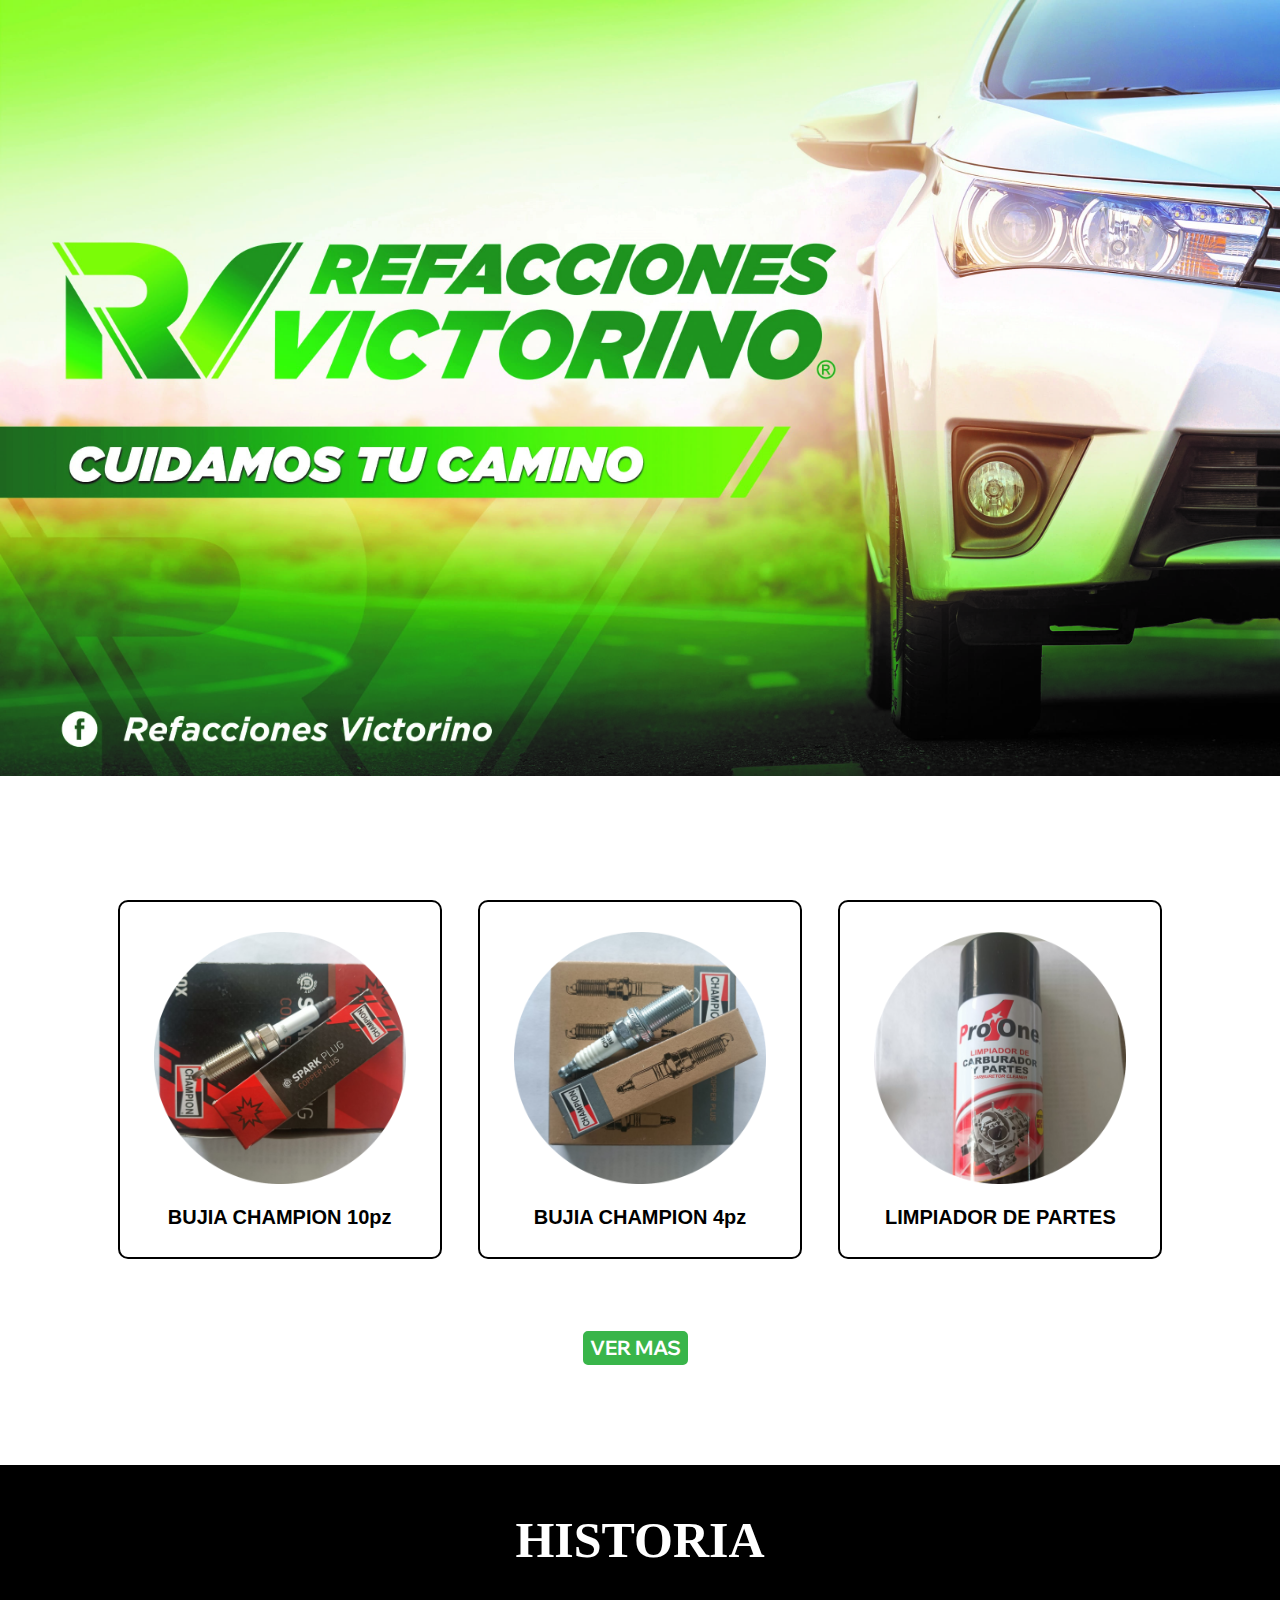
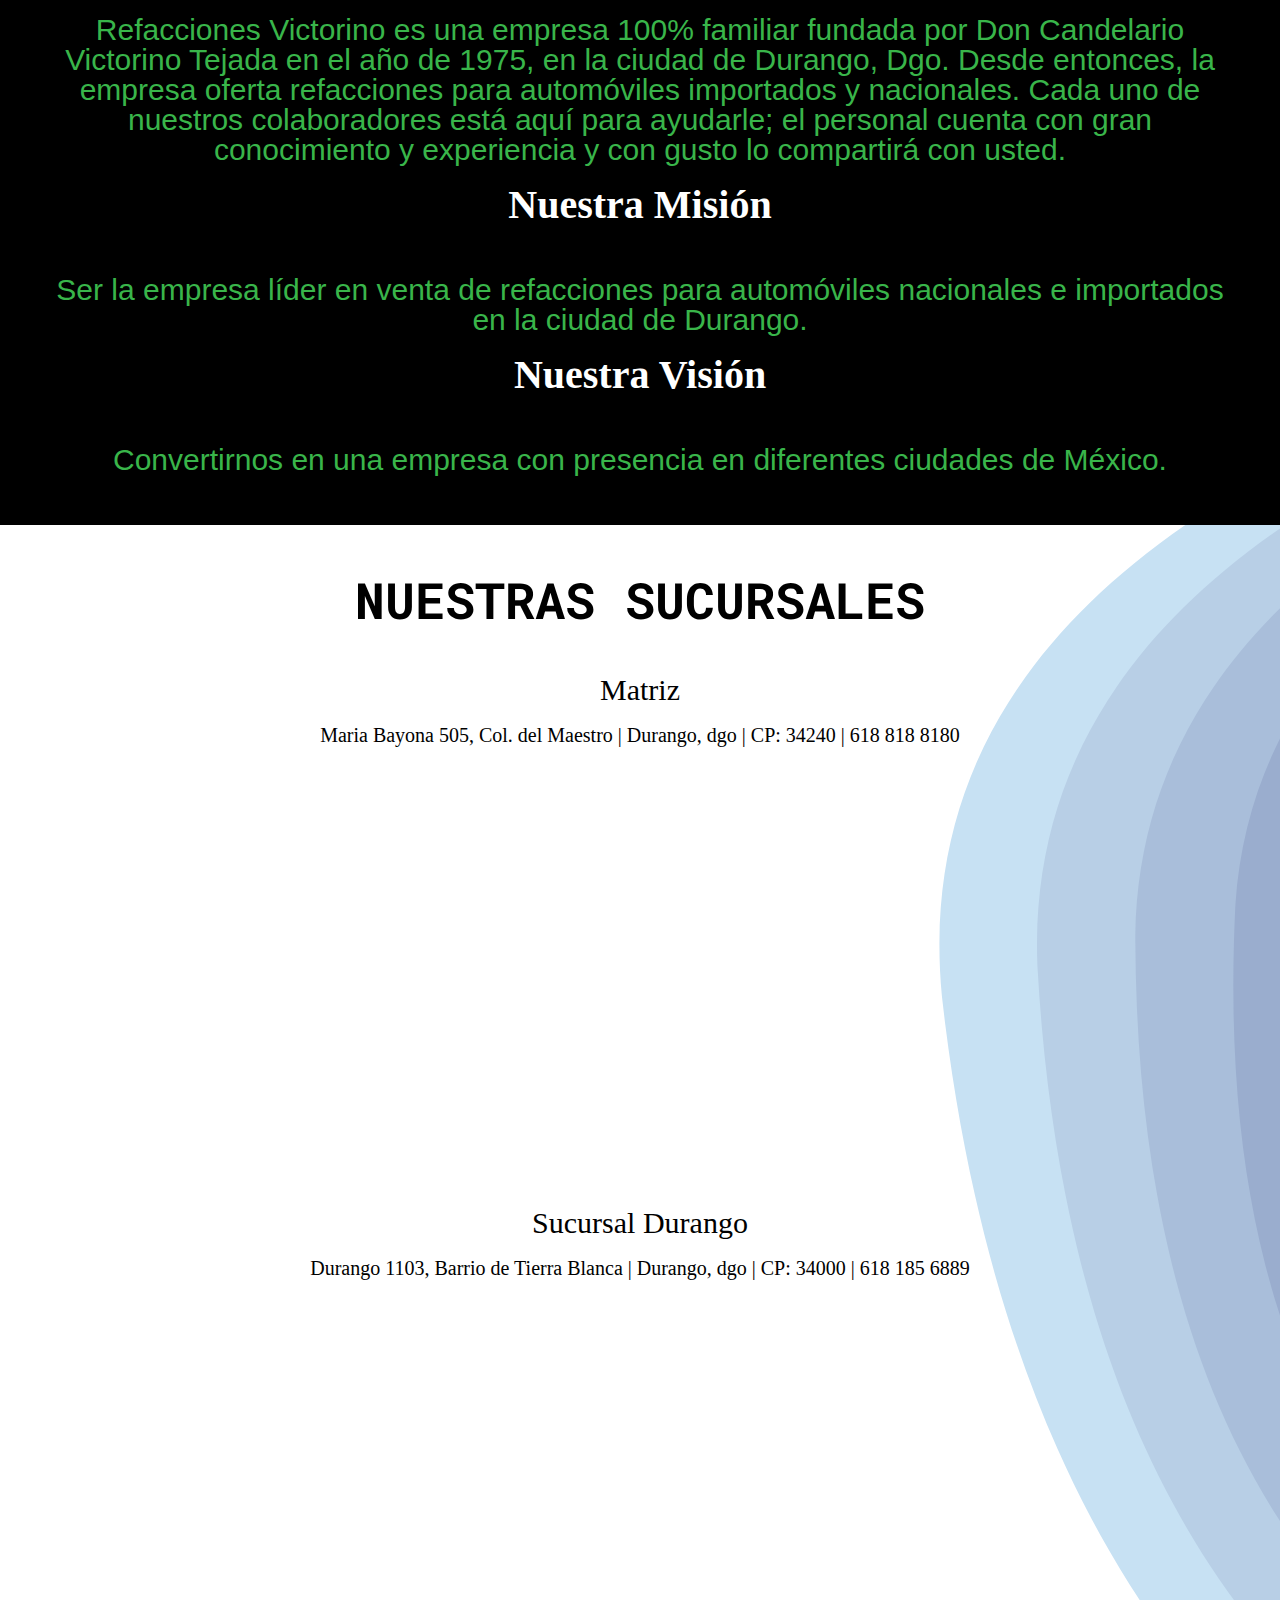
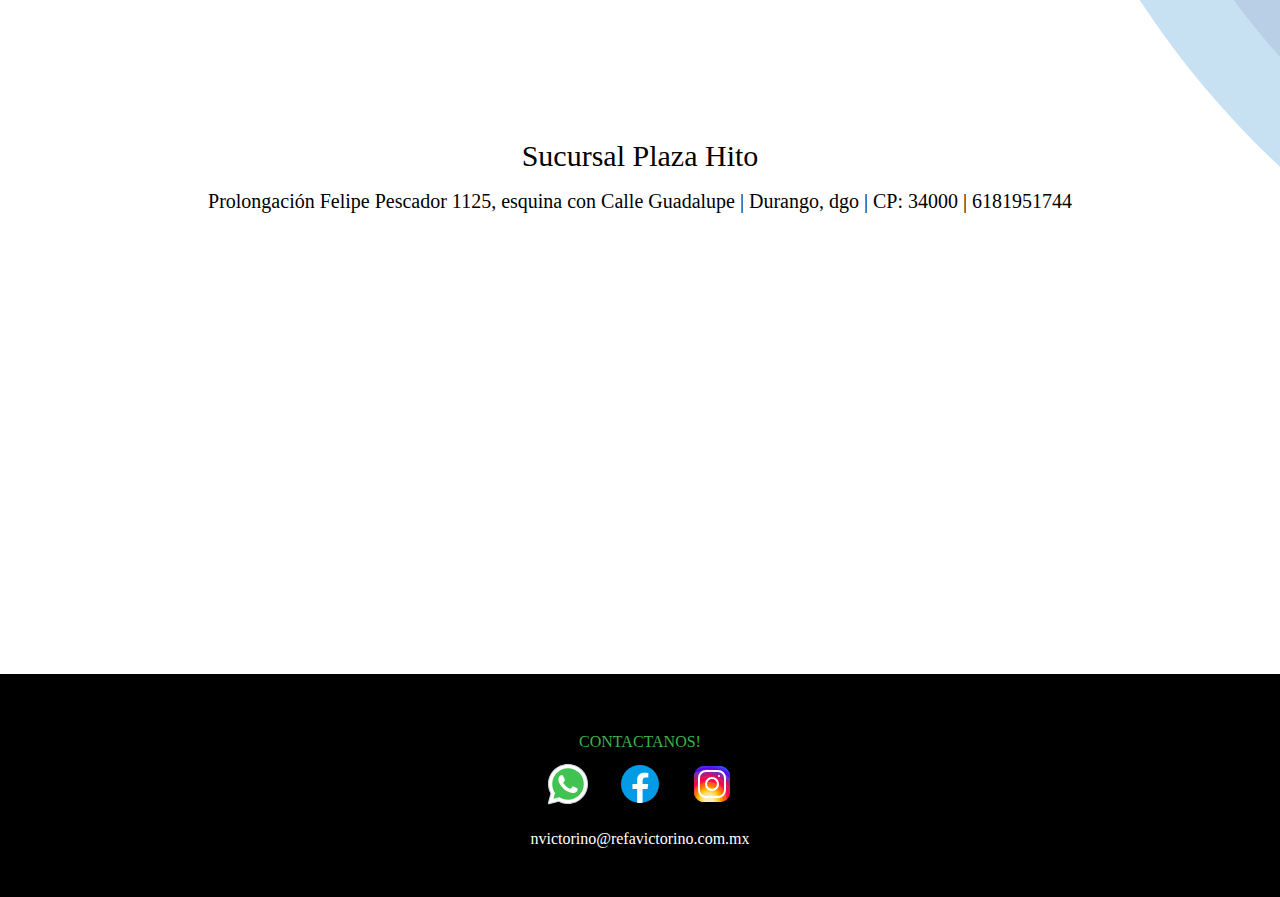
<file: index.html>
<!DOCTYPE html>

<html lang="en">
    <head>
        <meta charset="UTF-8">
        <meta http-equiv="X-UA-Compatible" content="IE=edge">
        <meta name="viewport" content="width=device-width, initial-scale=1.0">
        <link rel="shortcut icon" href="logo.ico" type="image/x-icon">
        <title>Refacciones Victorino</title>
        <link rel="stylesheet" href="reset.css">
        <link rel="stylesheet" href="index.css">
    </head>
    <body>
        <header>
            <div class="header">
                <img id="encabezado" src="hero-bg.jpg" alt="encabezado">
            </div>
        </header>
        <main>
            <div id="productos" class="productos">
                <ul>
                    <li>
                        <img class="producto" src="1cir.png" alt="producto 1">
                        <h2>BUJIA CHAMPION 10pz</h2>
                    </li>
                    <li>
                        <img src="2cir.png" alt="producto 2" class="producto">
                        <h2>BUJIA CHAMPION 4pz</h2>
                    </li>
                    <li>
                        <img src="3cir.png" alt="producto 3" class="producto">
                        <h2>LIMPIADOR DE PARTES</h2>
                    </li>
                </ul>
                <div class="vermas">
                    <a href="productos/productos.html"><h3>VER MAS</h2></a>
                </div>
            </div>
            <div class="historia">
                <h1>HISTORIA</h1>
                <p>Refacciones Victorino es una empresa 100% familiar fundada por Don Candelario Victorino Tejada en el año de 1975, en la ciudad de Durango, Dgo. Desde entonces, la empresa oferta refacciones para automóviles importados y nacionales. Cada uno de nuestros colaboradores está aquí para ayudarle; el personal cuenta con gran conocimiento y experiencia y con gusto lo compartirá con usted.</p>
                <h2>Nuestra Misión</h2>
                <p>Ser la empresa líder en venta de refacciones para automóviles nacionales e importados en la ciudad de Durango.</p>
                <h2>Nuestra Visión</h2>
                <p>Convertirnos en una empresa con presencia en diferentes ciudades de México.</p>
            </div>
            <div class="mapas">
                <h1>NUESTRAS SUCURSALES</h1>
                <div class="suc">
                    <h2>Matriz</h2>
                    <p>Maria Bayona 505, Col. del Maestro | Durango, dgo | CP: 34240 | 618 818 8180</p>
                    <iframe src="https://www.google.com/maps/embed?pb=!1m18!1m12!1m3!1d3643.9828044315186!2d-104.63905782774219!3d24.031671530379995!2m3!1f0!2f0!3f0!3m2!1i1024!2i768!4f13.1!3m3!1m2!1s0x869bb7ce444b9239%3A0xe59bd876ee37f932!2sRefacciones%20Victorino!5e0!3m2!1ses-419!2smx!4v1684815681408!5m2!1ses-419!2smx" width="800" height="400" style="border:0;" allowfullscreen="" loading="lazy" referrerpolicy="no-referrer-when-downgrade"></iframe>
                </div>
                <div class="suc">
                    <h2>Sucursal Durango</h2>
                    <p>Durango 1103, Barrio de Tierra Blanca | Durango, dgo | CP: 34000 | 618 185 6889</p>
                    <iframe src="https://www.google.com/maps/embed?pb=!1m18!1m12!1m3!1d3644.5493194588357!2d-104.67236042563209!3d24.011686778697005!2m3!1f0!2f0!3f0!3m2!1i1024!2i768!4f13.1!3m3!1m2!1s0x869bc9625ff214f7%3A0x96d50c658475376b!2sRefacciones%20Victorino%20Sucursal%20Durango!5e0!3m2!1ses-419!2smx!4v1684823373208!5m2!1ses-419!2smx" width="800" height="400" style="border:0;" allowfullscreen="" loading="lazy" referrerpolicy="no-referrer-when-downgrade"></iframe>
                </div>
                <div class="suc">
                    <h2>Sucursal Plaza Hito</h2>
                    <p>Prolongación Felipe Pescador 1125, esquina con Calle Guadalupe | Durango, dgo | CP: 34000 | 6181951744</p>
                    <iframe src="https://www.google.com/maps/embed?pb=!1m18!1m12!1m3!1d3643.9197623309897!2d-104.67875642563135!3d24.033894477835588!2m3!1f0!2f0!3f0!3m2!1i1024!2i768!4f13.1!3m3!1m2!1s0x869bc9013496c773%3A0xd956f3aff388a938!2sRefacciones%20Victorino%20Plaza%20Hito!5e0!3m2!1ses-419!2smx!4v1684823573075!5m2!1ses-419!2smx" width="800" height="400" style="border:0;" allowfullscreen="" loading="lazy" referrerpolicy="no-referrer-when-downgrade"></iframe>
                </div>
            </div>
        </main>
        <footer>
            <div class="contacto">
                <h1>CONTACTANOS!</h1>
                <a href="https://api.whatsapp.com/send/?phone=5216181561962&text&type=phone_number&app_absent=0" target="_blank"><img src="wasa.svg" alt="Whatsapp"></a>
                <a href="https://www.facebook.com/RefaVictorino/?locale=es_LA" target="_blank"><img src="face.svg" alt="Facebook"></a>
                <a href="https://www.instagram.com/refaccionesvictorino/" target="_blank"><img src="insta.svg" alt="Instagram"></a>
                <h2>nvictorino@refavictorino.com.mx</h2>
            </div>
        </footer>
        <a href="#productos"><img id="arriba" src="arriba.png" alt="scroll"></a>
    </body>
    <script src="ancla.js"></script>
</html>
</file>
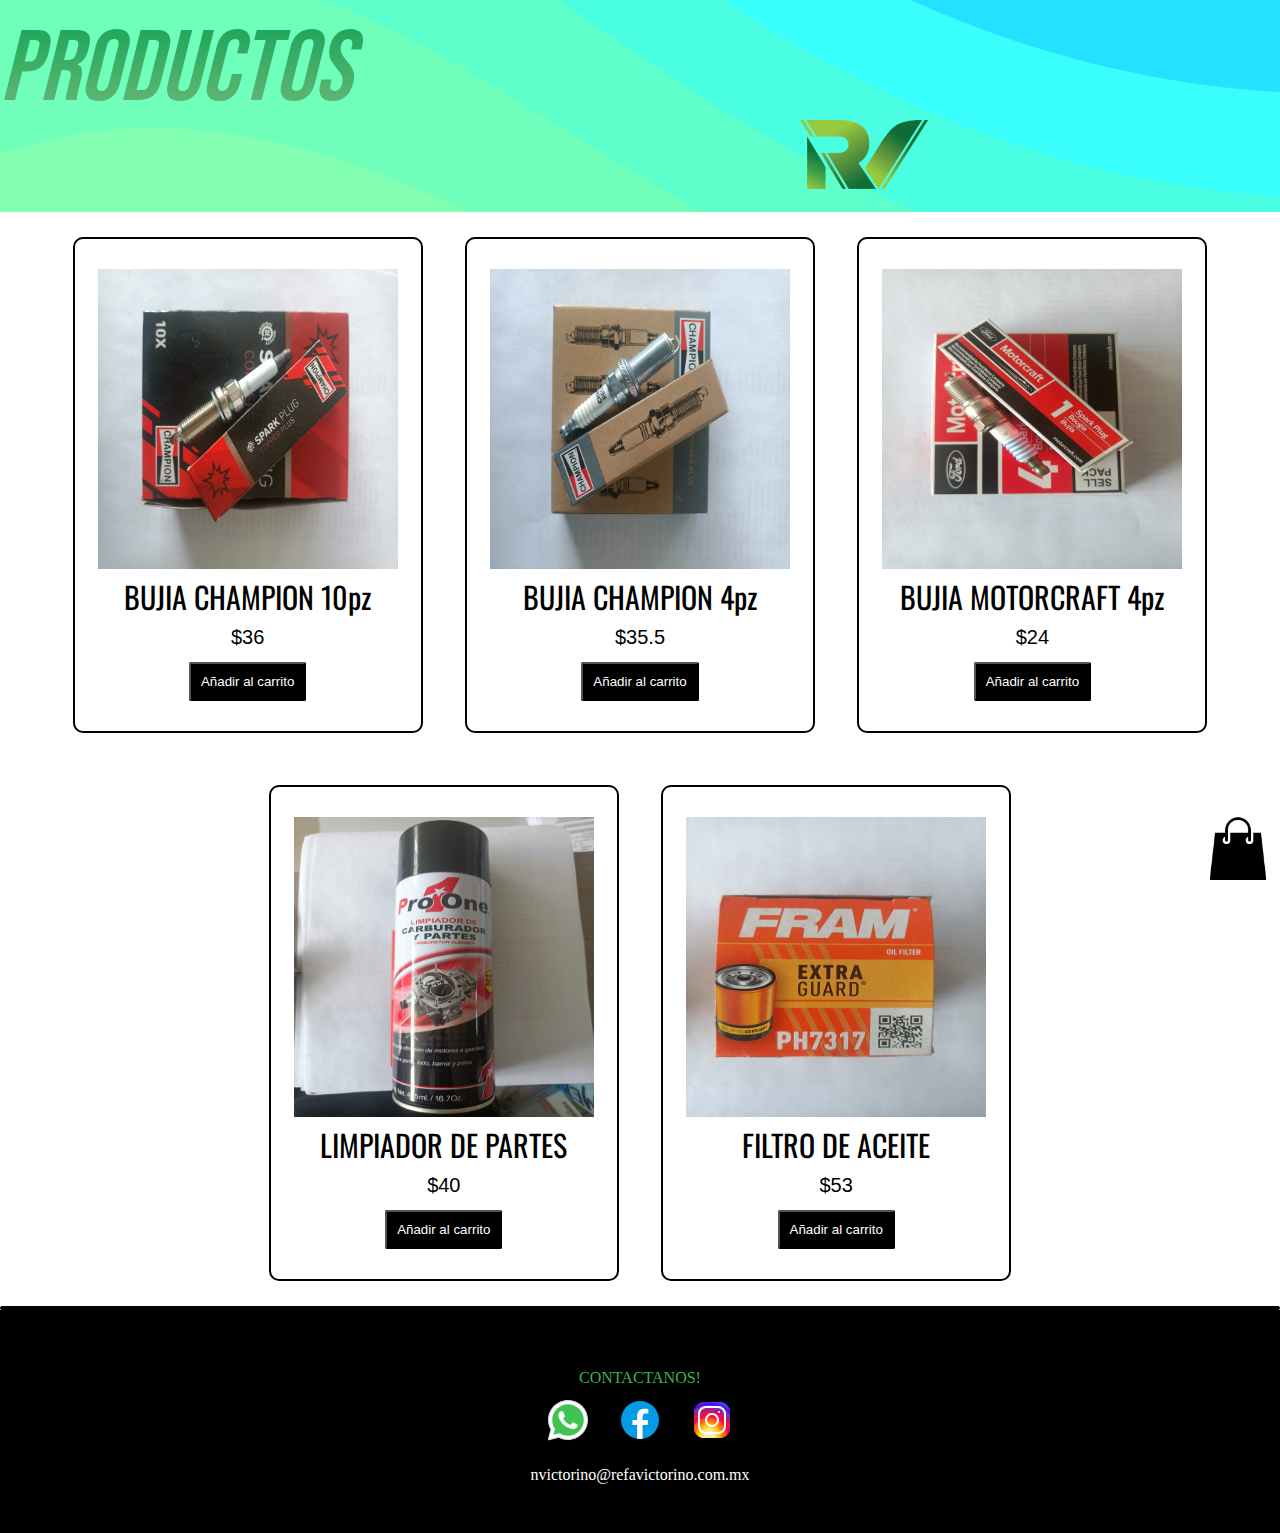
<file: productos/productos.html>
<!DOCTYPE html>
<html lang="en">
<head>
    <meta charset="UTF-8">
    <meta http-equiv="X-UA-Compatible" content="IE=edge">
    <meta name="viewport" content="width=device-width, initial-scale=1.0">
    <link rel="shortcut icon" href="../logo.ico" type="image/x-icon">
    <title>PRODUCTOS</title>
    <link rel="stylesheet" href="../reset.css">
    <link rel="stylesheet" href="productos.css">
</head>
<body>
    <header>
        <h1>PRODUCTOS</h1>
        <a href="../index.html"><img src="../logo (1).png" alt="Logo"></a>
    </header>
    <main>
       <ul>
            <li>
                <img src="img/Bujia Champion 10pz/arriba.jpg" alt="Bujia Champion">
                <h1>BUJIA CHAMPION 10pz</h1>
                <h2>$36</h2>
                <button id="boton1">Añadir al carrito</button>
            </li>
            <li>
                <img src="img/Bujia Champion 4pz/arriba.jpg" alt="Bujia Champion">
                <h1>BUJIA CHAMPION 4pz</h1>
                <h2>$35.5</h2>
                <button id="boton2">Añadir al carrito</button>
            </li>
            <li>
                <img src="img/Bujia MotorCraft/arriba.jpg" alt="Bujia MotorCraft">
                <h1>BUJIA MOTORCRAFT 4pz</h1>
                <h2>$24</h2>
                <button id="boton3">Añadir al carrito</button>
            </li>
            <li>
                <img src="img/carburador.jpg" alt="Limpiador de carburador">
                <h1>LIMPIADOR DE PARTES</h1>
                <h2>$40</h2>
                <button id="boton4">Añadir al carrito</button>
            </li> 
            <li>
                <img src="img/Filtro de aceite/Filtro de aceite arriba.jpg" alt="filtro de aceite">
                <h1>FILTRO DE ACEITE</h1>
                <h2>$53</h2>
                <button id="boton5">Añadir al carrito</button>
            </li>         
       </ul>
       <div class="caja">

       </div>
    </main>
    <img id="arriba" src="icons8-shopping-bag-100.png" alt="carrito">
    <footer>
        <div class="contacto">
            <h1>CONTACTANOS!</h1>
            <a href="https://api.whatsapp.com/send/?phone=5216181561962&text&type=phone_number&app_absent=0" target="_blank"><img src="../wasa.svg" alt="Whatsapp"></a>
            <a href="https://www.facebook.com/RefaVictorino/?locale=es_LA" target="_blank"><img src="../face.svg" alt="Facebook"></a>
            <a href="https://www.instagram.com/refaccionesvictorino/" target="_blank"><img src="../insta.svg" alt="Instagram"></a>
            <h2>nvictorino@refavictorino.com.mx</h2>
        </div>
    </footer>
</body>
<script src="carrito.js"></script>
</html>
</file>
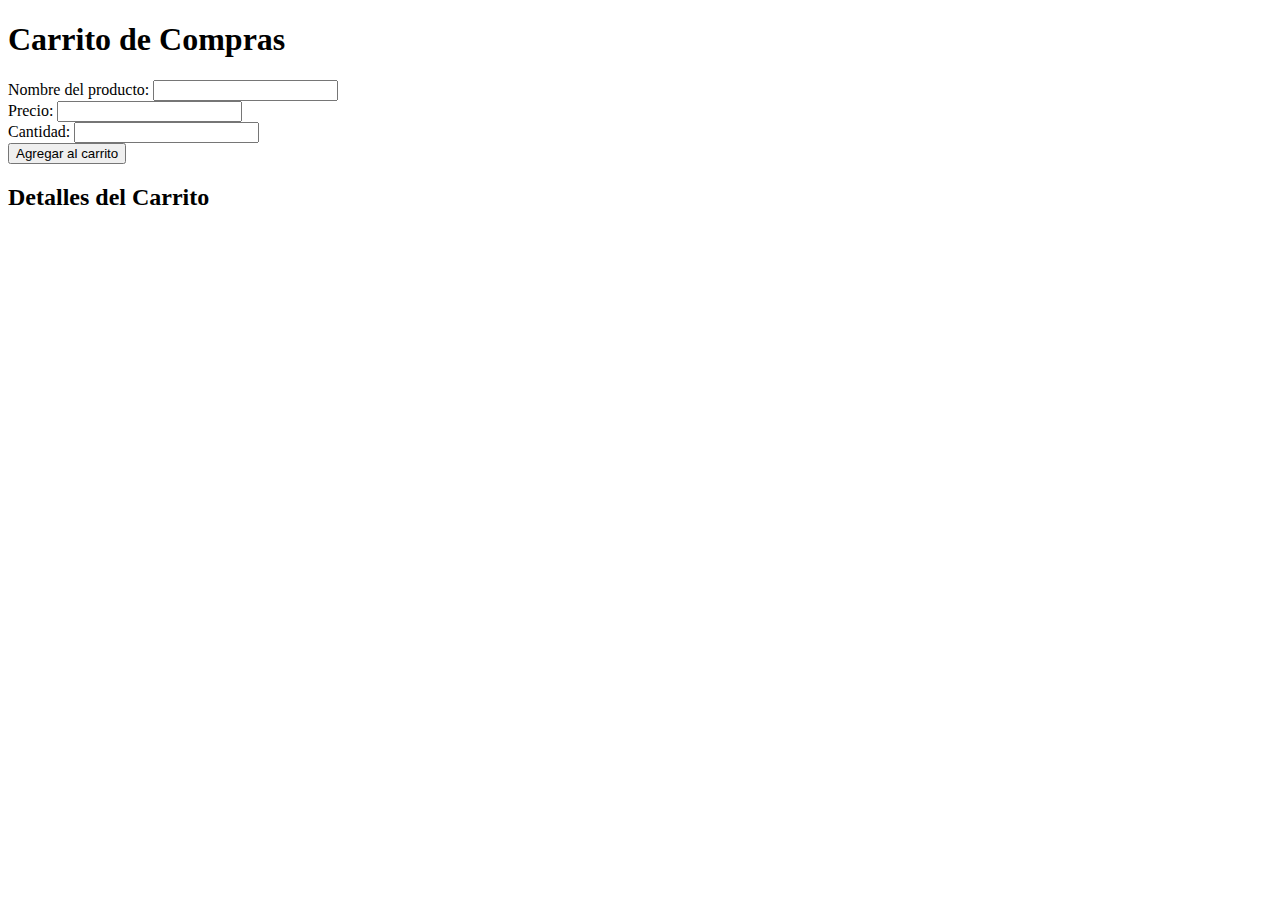
<file: productos/test.html>
<!DOCTYPE html>
<html>
<head>
  <title>Carrito de Compras</title>
</head>
<body>
  <h1>Carrito de Compras</h1>

  <div>
    <label for="nombre">Nombre del producto:</label>
    <input type="text" id="nombre">
  </div>
  <div>
    <label for="precio">Precio:</label>
    <input type="number" id="precio">
  </div>
  <div>
    <label for="cantidad">Cantidad:</label>
    <input type="number" id="cantidad">
  </div>
  <button onclick="agregarAlCarrito()">Agregar al carrito</button>

  <h2>Detalles del Carrito</h2>
  <ul id="carrito"></ul>
  <p id="total"></p>

  <script>
    var carrito = [];
    var total = 0;

    function agregarAlCarrito() {
      var nombre = document.getElementById("nombre").value;
      var precio = document.getElementById("precio").value;
      var cantidad = document.getElementById("cantidad").value;

      var item = {
        nombre: nombre,
        precio: parseFloat(precio),
        cantidad: parseInt(cantidad)
      };

      carrito.push(item);
      total += item.precio * item.cantidad;

      mostrarCarrito();
      mostrarTotal();
      limpiarCampos();
    }

    function mostrarCarrito() {
      var carritoElement = document.getElementById("carrito");
      carritoElement.innerHTML = "";

      carrito.forEach(function(item) {
        var listItem = document.createElement("li");
        listItem.innerText = item.nombre + " - Precio: $" + item.precio.toFixed(2) + " - Cantidad: " + item.cantidad;
        carritoElement.appendChild(listItem);
      });
    }

    function mostrarTotal() {
      var totalElement = document.getElementById("total");
      totalElement.innerText = "Total: $" + total.toFixed(2);
    }

    function limpiarCampos() {
      document.getElementById("nombre").value = "";
      document.getElementById("precio").value = "";
      document.getElementById("cantidad").value = "";
    }
  </script>
</body>
</html>
</file>
<file: index.css>
@import url('https://fonts.googleapis.com/css2?family=Bebas+Neue&display=swap');
@import url('https://fonts.googleapis.com/css2?family=Wix+Madefor+Display:wght@500&display=swap');
@import url('https://fonts.googleapis.com/css2?family=Roboto+Mono&display=swap');

#encabezado{
    width: 100%;
}
  
.head{
    display: inline;
}

.titulo{
    display: inline-block;
}

/*h1{
    display: inline-block;
    background-image: linear-gradient(to top, #6cb979, #1aa558);
    font-size: 100px;
    -webkit-background-clip: text;
    -webkit-text-fill-color: transparent;
    font-family: 'Bebas Neue', sans-serif;
    font-style: italic;
    padding-right: 15px;
}*/

#logo{
    display: inline;
    width: 20%;
    float: right;
    margin-top: 30px;
}

.productos{
    margin: 100px;
    text-align: center;
}

.productos li{
    display: inline-block;
    text-align: center;
    width: 30%;
    vertical-align: top;
    margin: 2% 1.5%;
    padding: 30px 20px;
    box-sizing: border-box;
    border-color: rgb(0, 0, 0);
    border-width: 2px;
    border-style: solid;
    border-radius: 10px;
    height: auto;
    background: #FFFFFF;
}

.producto{
    width: 90%;
    transition: 0.5s all;
    cursor: pointer;
}

.producto:hover{
    transform: scale(1.1);
}

.productos h2{
    padding-top: 20px;
    font-family: Arial, Helvetica, sans-serif;
    font-weight: bolder;
    font-size: 20px;
}

.vermas{
   /* float: right;*/
   text-align: center;
    background-color: #39b54a;
    display: inline-block;
    box-sizing: border-box;
    border-color: #39b54a;
    border-width: 2px;
    border-style: solid;
    border-radius: 5px;
    margin-top: 50px;
    margin-right: 10px;
    transition: 0.5s all;
    cursor: pointer;
}

.vermas:hover{
    transform: scale(1.1);
}

a{
    text-decoration: none;
}

h3{
    color: #FFFFFF;
    padding: 5px;
    font-size: 20px;
    font-family: 'Wix Madefor Display', sans-serif;
    font-weight: bold;
}

.historia{
    background-color: black;
    padding: 50px 0px 50px 0px;
}

.historia h1{
    font-size: 50px;
    color: #FFFFFF;
    text-align: center;
    font-weight: bold;
}

.historia p{
    color: #39b54a;
    text-align: center;
    font-size: 30px;
    margin: 50px 50px 0px 50px;
    font-family: Arial, Helvetica, sans-serif;
}

.historia h2{
    font-size: 40px;
    color: #FFFFFF;
    text-align: center;
    font-weight: bold;
    margin-top: 20px;
}

.mapas{
    padding: 50px 0px 50px 0px;
    background: url(cool-background.svg);
    background-size: cover;
}

.mapas h1{
    font-size: 50px;
    text-align: center;
    font-weight: bold;
    font-family: 'Roboto Mono', monospace;
}

.suc{
    text-align: center;
}

.mapas h2{
    font-size: 30px;
    padding: 50px 0px 20px 0px;
}

.mapas p{
    font-size: 20px;
    padding: 0px 0px 10px 0px;
}

footer{
    background-color: rgb(0, 0, 0);
}

.contacto{
    text-align: center;
    padding: 50px;
}

.contacto h1{
    color: #39b54a;
    padding: 10px;
}

.contacto img{
    padding: 0px 10px 0px 10px;
    cursor: pointer;
}

.contacto h2{
    color: #FFFFFF;
    padding-top: 20px;
}

#arriba{
    width: 5%;
    position: fixed;
    bottom: 70px;
    right: -100px;
}
</file>
<file: productos/productos.css>
@import url('https://fonts.googleapis.com/css2?family=Bebas+Neue&display=swap');
@import url('https://fonts.googleapis.com/css2?family=Wix+Madefor+Display:wght@500&display=swap');
@import url('https://fonts.googleapis.com/css2?family=Roboto+Mono&display=swap');
@import url('https://fonts.googleapis.com/css2?family=Oswald:wght@500&display=swap');

header{
    padding: 20px 0px 20px 0px;
    background-color: #FFFDCF;
    background-image: url("data:image/svg+xml,%3Csvg xmlns='http://www.w3.org/2000/svg' width='100%25' height='100%25' viewBox='0 0 1600 800'%3E%3Cg %3E%3Cpath fill='%23f0ffc0' d='M486 705.8c-109.3-21.8-223.4-32.2-335.3-19.4C99.5 692.1 49 703 0 719.8V800h843.8c-115.9-33.2-230.8-68.1-347.6-92.2C492.8 707.1 489.4 706.5 486 705.8z'/%3E%3Cpath fill='%23d6ffb0' d='M1600 0H0v719.8c49-16.8 99.5-27.8 150.7-33.5c111.9-12.7 226-2.4 335.3 19.4c3.4 0.7 6.8 1.4 10.2 2c116.8 24 231.7 59 347.6 92.2H1600V0z'/%3E%3Cpath fill='%23b3ffa1' d='M478.4 581c3.2 0.8 6.4 1.7 9.5 2.5c196.2 52.5 388.7 133.5 593.5 176.6c174.2 36.6 349.5 29.2 518.6-10.2V0H0v574.9c52.3-17.6 106.5-27.7 161.1-30.9C268.4 537.4 375.7 554.2 478.4 581z'/%3E%3Cpath fill='%2391ff9c' d='M0 0v429.4c55.6-18.4 113.5-27.3 171.4-27.7c102.8-0.8 203.2 22.7 299.3 54.5c3 1 5.9 2 8.9 3c183.6 62 365.7 146.1 562.4 192.1c186.7 43.7 376.3 34.4 557.9-12.6V0H0z'/%3E%3Cpath fill='%2382FFB1' d='M181.8 259.4c98.2 6 191.9 35.2 281.3 72.1c2.8 1.1 5.5 2.3 8.3 3.4c171 71.6 342.7 158.5 531.3 207.7c198.8 51.8 403.4 40.8 597.3-14.8V0H0v283.2C59 263.6 120.6 255.7 181.8 259.4z'/%3E%3Cpath fill='%236fffbb' d='M1600 0H0v136.3c62.3-20.9 127.7-27.5 192.2-19.2c93.6 12.1 180.5 47.7 263.3 89.6c2.6 1.3 5.1 2.6 7.7 3.9c158.4 81.1 319.7 170.9 500.3 223.2c210.5 61 430.8 49 636.6-16.6V0z'/%3E%3Cpath fill='%235dffcb' d='M454.9 86.3C600.7 177 751.6 269.3 924.1 325c208.6 67.4 431.3 60.8 637.9-5.3c12.8-4.1 25.4-8.4 38.1-12.9V0H288.1c56 21.3 108.7 50.6 159.7 82C450.2 83.4 452.5 84.9 454.9 86.3z'/%3E%3Cpath fill='%234affe1' d='M1600 0H498c118.1 85.8 243.5 164.5 386.8 216.2c191.8 69.2 400 74.7 595 21.1c40.8-11.2 81.1-25.2 120.3-41.7V0z'/%3E%3Cpath fill='%2338fffc' d='M1397.5 154.8c47.2-10.6 93.6-25.3 138.6-43.8c21.7-8.9 43-18.8 63.9-29.5V0H643.4c62.9 41.7 129.7 78.2 202.1 107.4C1020.4 178.1 1214.2 196.1 1397.5 154.8z'/%3E%3Cpath fill='%2325E1FF' d='M1315.3 72.4c75.3-12.6 148.9-37.1 216.8-72.4h-723C966.8 71 1144.7 101 1315.3 72.4z'/%3E%3C/g%3E%3C/svg%3E");
    background-attachment: fixed;
    background-size: cover;
}

header h1{
    display: inline-block;
    background-image: linear-gradient(to top, #6cb979, #1aa558);
    font-size: 100px;
    -webkit-background-clip: text;
    -webkit-text-fill-color: transparent;
    font-family: 'Bebas Neue', sans-serif;
    font-style: italic;
    padding-right: 15px;
}

header img{
    width: 10%;
    margin-left: 800px
}

ul{
    text-align: center;
}

li{
    display: inline-block;
    text-align: center;
    vertical-align: top;
    margin: 2% 1.5%;
    padding: 30px 20px;
    box-sizing: border-box;
    border-color: black;
    border-width: 2px;
    border-style: solid;
    border-radius: 10px;
    width: 350px;
    height: auto;
    background: #FFFFFF;
    transition: 0.5s all;
}

li:hover{
    border-color: chartreuse;
}

li img{
    width: 300px;
    height: 300px;
}

li h1{
    font-size: 30px;
    font-family: 'Oswald', sans-serif;
    padding: 10px;
}

li h2{
    font-size: 20px;
    font-family: Arial, Helvetica, sans-serif;
    padding: 5px;
}

li button{
    background-color: black;
    border-radius: 2px;
    color: #FFFFFF;
    margin: 10px 0px 0px 0px;
    padding: 10px;
    cursor: pointer;
    transition: 0.5s all;
}

li button:hover{
    transform: scale(1.1);
}

#arriba{
    width: 5%;
    position: fixed;
    bottom: 20px;
    right: 10px;
    cursor: pointer;
}

.caja{
    box-sizing: border-box;
    border-color: black;
    border-width: 2px;
    border-style: solid;
    border-radius: 10px;
    width: auto;
    height: auto;
}

footer{
    background-color: rgb(0, 0, 0);
}

.contacto{
    text-align: center;
    padding: 50px;
}

.contacto h1{
    color: #39b54a;
    padding: 10px;
}

.contacto img{
    padding: 0px 10px 0px 10px;
    cursor: pointer;
}

.contacto h2{
    color: #FFFFFF;
    padding-top: 20px;
}
</file>
